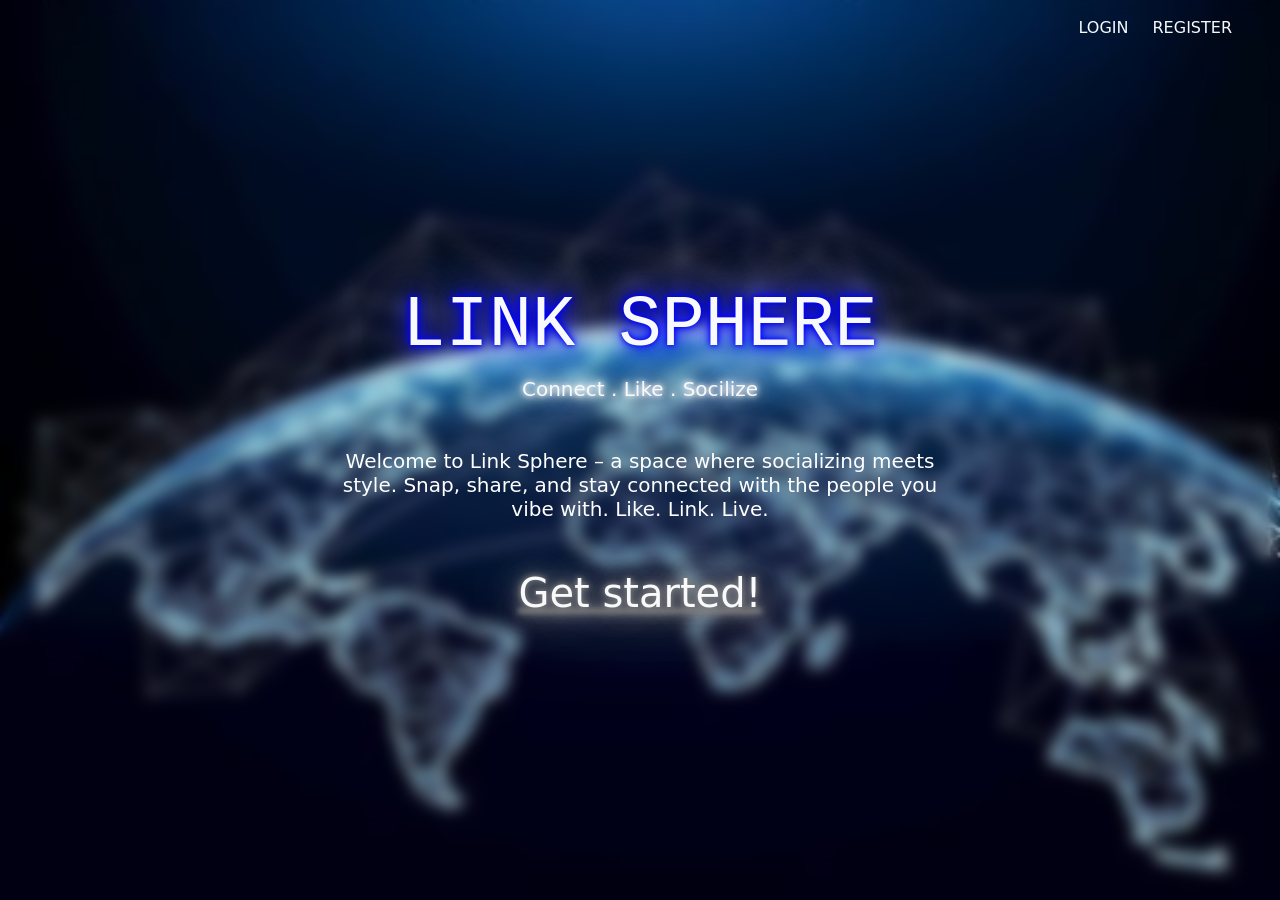
<file: landing_page/index.html>
<!DOCTYPE html>
<html lang="en">
<head>
    <meta charset="UTF-8">
    <meta name="viewport" content="width=device-width, initial-scale=1.0">
    <title>Link Sphere</title>
    <link rel="stylesheet" href="./style.css">
    <link href="https://cdn.jsdelivr.net/npm/bootstrap@5.3.7/dist/css/bootstrap.min.css" rel="stylesheet" integrity="sha384-LN+7fdVzj6u52u30Kp6M/trliBMCMKTyK833zpbD+pXdCLuTusPj697FH4R/5mcr" crossorigin="anonymous">

</head>
<body>
    <!-- nav section  -->
     <nav>
        <div class=" nav-link d-flex justify-content-end">
            <a class="link-light  link-underline-opacity-0 me-4 mt-3"   href="/sign_in/">LOGIN</a>
            <a class="link-light  link-underline-opacity-0 me-5 mt-3"   href="/sign_up/">REGISTER</a>
        </div>
     </nav>
     <!-- nav section ends -->

     <!-- hero section starts -->
    
        <div class=" position-absolute top-50 start-50 translate-middle text-center">
            <h1 class=" heading text-light display-2 fw-light neon-text">LINK SPHERE</h1>
            <P class="text-light display-6 fs-5 neon-text1">Connect . Like . Socilize</P>
            <P class="text-white display-6 fs-5 fw-normal mt-5 mb-5">Welcome to Link Sphere – a space where socializing meets style. Snap, share, and stay connected with the people you vibe with. Like. Link. Live.</P>
            <div class="started"> <a class="link-light link-underline-opacity-0 display-6 fw-light mt-5 neon-text2"   href="/sign_up/">Get started!</a> </div>
        </div>
    
</body>
</html>
</file>
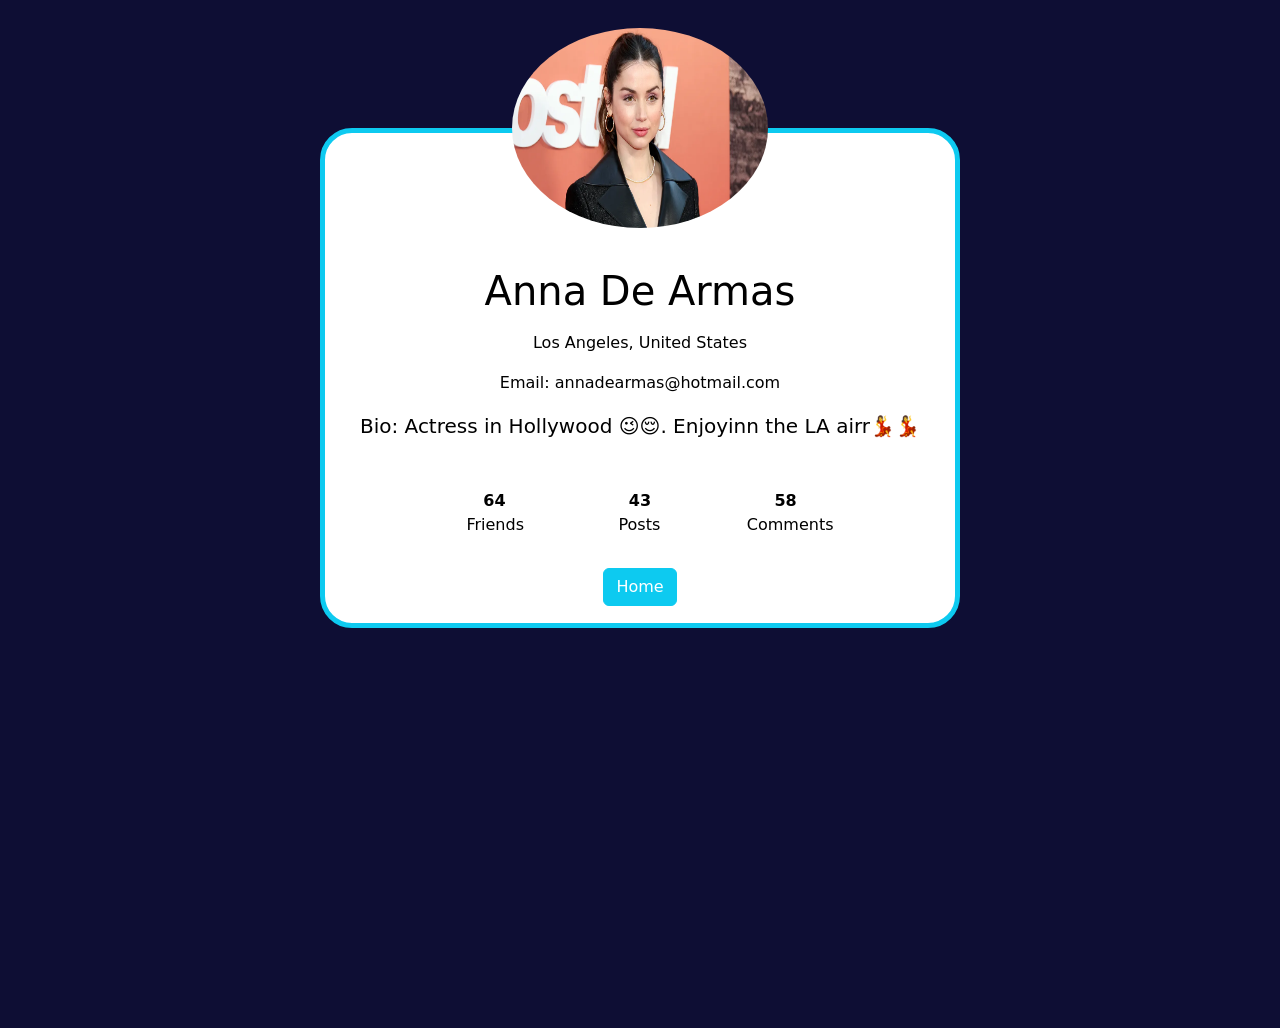
<file: profile_page/index.html>
<!DOCTYPE html>
<html lang="en">
<head>
    <meta charset="UTF-8">
    <meta name="viewport" content="width=device-width, initial-scale=1.0">
    <title>Link Sphere</title>
    <link rel="stylesheet" href="./style.css">
    <link href="https://cdn.jsdelivr.net/npm/bootstrap@5.3.7/dist/css/bootstrap.min.css" rel="stylesheet" integrity="sha384-LN+7fdVzj6u52u30Kp6M/trliBMCMKTyK833zpbD+pXdCLuTusPj697FH4R/5mcr" crossorigin="anonymous">
</head>
<body class="body-card">
    
    <div class="container-body position-relative">
        <div class="profile-img  rounded-circle position-absolute top-0 start-50 translate-middle">
            <img class="rounded-circle"  src="./images/ana-de-armas.webp" alt="">
        </div>

        <div class="text-style rounded-5 border border-info border-5 bg-white d-flex justify-content-center align-items-center">
        <div class="text-black mt-5">
        <h1 class="text-center fs-1">Anna De Armas</h1>
        <p class="mt-3 fs-6 text-center">Los Angeles, United States</p>
        <p class=" fs-6 text-center">Email: annadearmas@hotmail.com</p>
        <p class="text-center fs-5 fst-italics">Bio: Actress in Hollywood 😉😌. Enjoyinn the LA airr💃💃</p>
        <div class="d-flex justify-content-evenly fw-bold mt-5">
            <span>64</span>
            <span>43</span>
            <span>58</span>
        </div>
        <div class="d-flex justify-content-evenly ms-3 ">
            <span class="ms-1">Friends</span>
            <span class="ms-2">Posts</span>
            <span>Comments</span>
        </div>
        </div>
        <button class="btn btn-info text-white button"><a href="/login_page/"></a>Home</button>
        </div>
    </div>

</body>
</html>
</file>
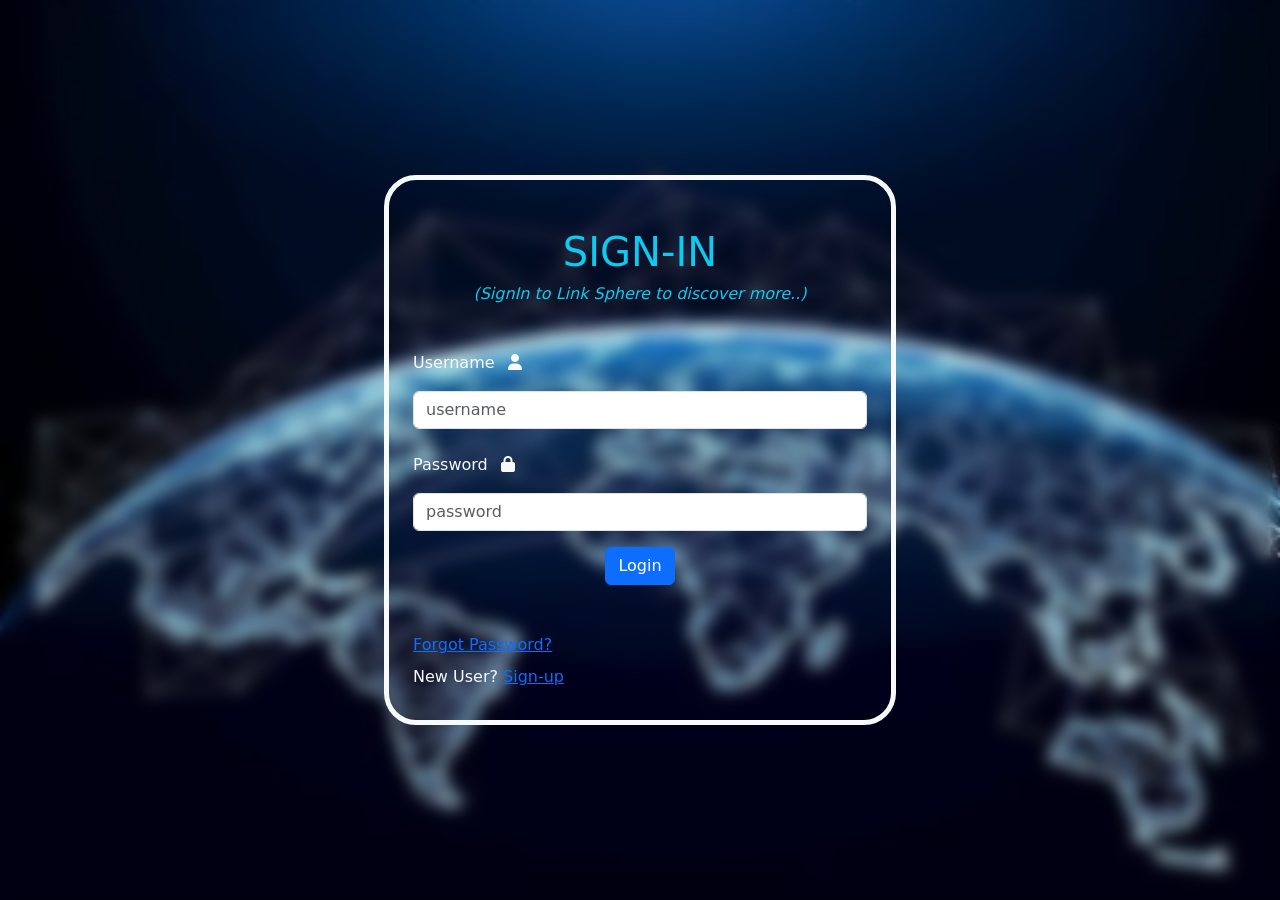
<file: sign_in/index.html>
<!DOCTYPE html>
<html lang="en">
<head>
    <meta charset="UTF-8">
    <meta name="viewport" content="width=device-width, initial-scale=1.0">
    <title>Link Sphere</title>
    <link rel="stylesheet" href="./style.css">
    <link href="https://cdn.jsdelivr.net/npm/bootstrap@5.3.7/dist/css/bootstrap.min.css" rel="stylesheet" integrity="sha384-LN+7fdVzj6u52u30Kp6M/trliBMCMKTyK833zpbD+pXdCLuTusPj697FH4R/5mcr" crossorigin="anonymous">
    <link rel="stylesheet" href="https://cdnjs.cloudflare.com/ajax/libs/font-awesome/6.7.2/css/all.min.css" integrity="sha512-Evv84Mr4kqVGRNSgIGL/F/aIDqQb7xQ2vcrdIwxfjThSH8CSR7PBEakCr51Ck+w+/U6swU2Im1vVX0SVk9ABhg==" crossorigin="anonymous" referrerpolicy="no-referrer" />
</head>
<body>

   <div class=" signin-cont p-4 border border-light rounded-5 border-5">
        <form action="">

            <h1 class="text-info text-center mt-4">SIGN-IN</h1>
            <h5 class="text-info text-center fw-light fst-italic fs-6">(SignIn to Link Sphere to discover more..)</h5>

            <div class="mt-5">
                <label for="" class="text-light">Username</label>
                <i class="fa-solid fa-user text-light ms-2"></i>
                <input type="text" placeholder="username" class="form-control mt-3">
            </div>

            <div class="mt-4">
                <label for="" class="text-light">Password</label>
                <i class="fa-solid fa-lock text-light ms-2"></i>
                <input type="password" placeholder="password" class="form-control mt-3">
            </div>

            <div class="text-center mt-3 login"><button class="btn btn-primary"> <a href="/login_page"></a>Login</button></div>

        </form>

        <div class="mt-5"> <a href="">Forgot Password?</a> </div>
        <div class="mt-2 text-light">New User? <a href="/sign_up/">Sign-up</a> </div>

   </div>
</body>
</html>
</file>
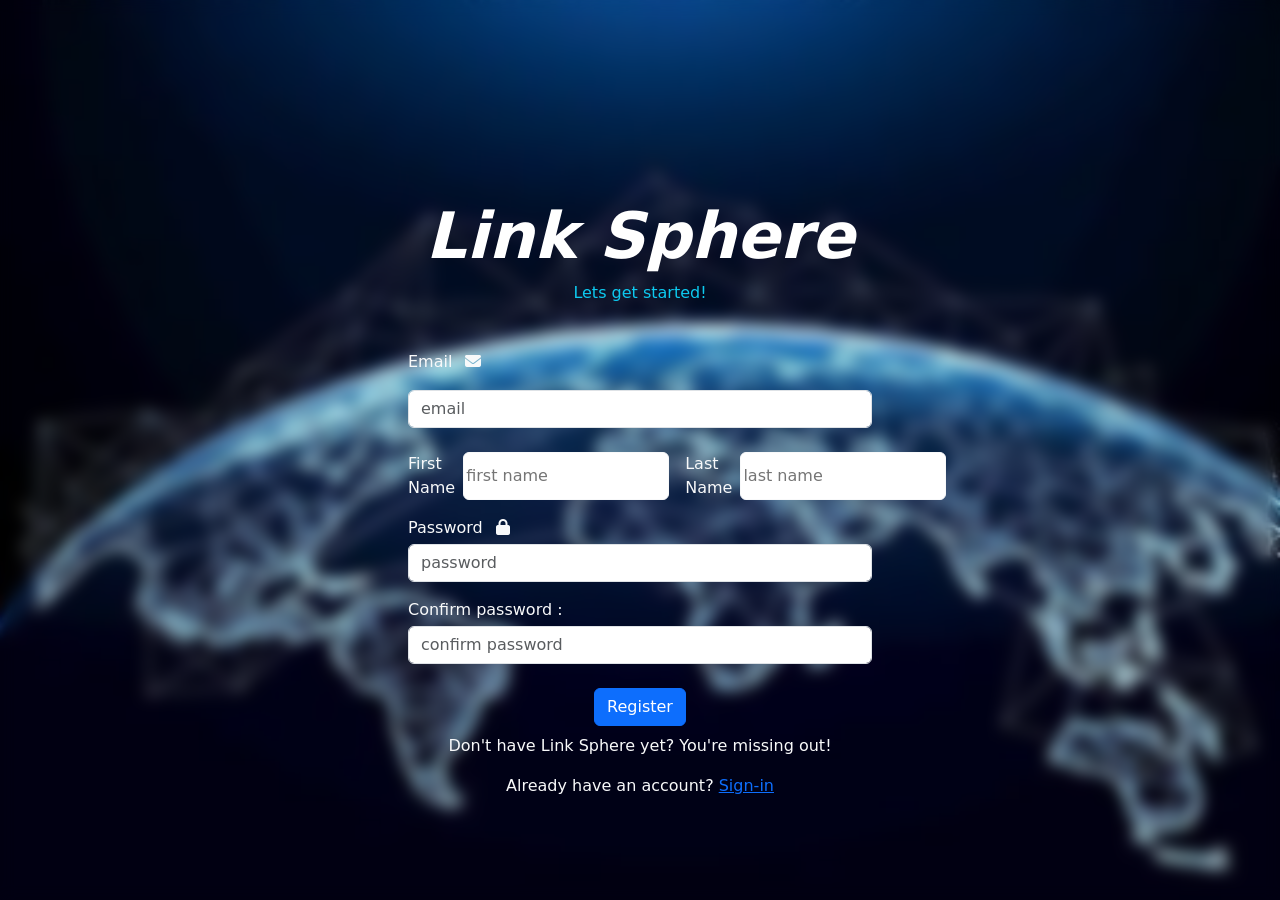
<file: sign_up/index.html>
<!DOCTYPE html>
<html lang="en">

<head>
    <meta charset="UTF-8">
    <meta name="viewport" content="width=device-width, initial-scale=1.0">
    <title>Link Sphere</title>
    <link rel="stylesheet" href="./style.css">
    <link href="https://cdn.jsdelivr.net/npm/bootstrap@5.3.7/dist/css/bootstrap.min.css" rel="stylesheet"
        integrity="sha384-LN+7fdVzj6u52u30Kp6M/trliBMCMKTyK833zpbD+pXdCLuTusPj697FH4R/5mcr" crossorigin="anonymous">
    <link rel="stylesheet" href="https://cdnjs.cloudflare.com/ajax/libs/font-awesome/6.7.2/css/all.min.css"
        integrity="sha512-Evv84Mr4kqVGRNSgIGL/F/aIDqQb7xQ2vcrdIwxfjThSH8CSR7PBEakCr51Ck+w+/U6swU2Im1vVX0SVk9ABhg=="
        crossorigin="anonymous" referrerpolicy="no-referrer" />
</head>

<body>

    <div class=" signin-cont p-4  border-light rounded-5">
        <form action="">

            <h1 class="text-white text-center mt-4 fst-italic display-3 fw-semibold">Link Sphere</h1>
            <h5 class="text-info text-center fw-light fs-6">Lets get started!</h5>

            <div class="mt-5 mb-4">
                <label for="" class="text-light">Email</label>
                <i class="fa-solid fa-envelope text-light ms-2"></i>
                <input type="email" placeholder="email" class="form-control mt-3">
            </div>

            <div class="mt-3 d-flex">
                <label for="" class="text-light">First Name</label>
                <input type="text" placeholder="first name" class="ms-2 rounded-2 border border-light">

                <label for="" class="text-light ms-3">Last Name</label>
                <input type="text" placeholder="last name" class="ms-2 rounded-2 border border-light">
            </div>

            <div class="mt-3">
                <label for="" class="text-light">Password</label>
                <i class="fa-solid fa-lock text-light ms-2"></i>
                <input type="password" placeholder="password" class="form-control mt-1">
            </div>

             <div class="mt-3">
                <label for="" class="text-light">Confirm password :</label>
                <input type="password" placeholder="confirm password" class="form-control mt-1">
            </div>

            <div class="text-center mt-4 register"><button class="btn btn-primary "><a href="/login_page/"></a>Register</button></div>

        </form>

        <p class="text-light text-center mt-2">Don't have Link Sphere yet? You're missing out!</p>
        <p class="text-light text-center">Already have an account? <a href="/sign_in/">Sign-in</a></p>


    </div>
</body>

</html>
</file>
<file: landing_page/style.css>
body{
    width: 100vw;
    height: 100vh;
    background: url(./images/0a2b255daa755f06dc3d1c55ff47402b.jpg);
    background-size: cover;
    backdrop-filter: blur(8px);
    position: relative;
   
}

.heading{
    font-family: "Lucida Handwriting", "Courier New", monospace;
}

.heading:hover{
    transform: scale(1.1); 

}

.started:hover{
    transform: scale(1.1);
    color: blue;
}

.nav-link>:hover{
    transform: scale(1.1);
}

.neon-text {
    font-size: 4rem;
    color: #fff;
    text-shadow: 0 0 5px blue, 0 0 10px blue, 0 0 20px blue, 0 0 40px blue, 0 0 80px white;
    /* animation: glow 1.5s infinite alternate; */
}

.neon-text1{
    font-size: 4rem;
    color: #fff;
    text-shadow: 0 0 5px white, 0 0 10px white, 0 0 20px white, 0 0 40px white, 0 0 80px white;
}

.neon-text2{
    font-size: 4rem;
    color: grey;
    text-shadow: 0 0 5px grey, 0 0 10px grey, 0 0 20px grey, 0 0 40px grey, 0 0 80px grey;
}
</file>
<file: profile_page/style.css>
.profile-img{
    width: 20%;
    height: 200px;
}

.profile-img>img{
    width: 100%;
    height: 200px;
}

.body-card{
    width: 100vw;
    height: 100vh;
    background-color: rgb(14, 14, 52);
}

.container-body{
    width: 100%;
    height: 800px;
    margin-top: 10%;
    margin-left: auto;
    margin-right: auto;
}

.text-style{
    width: 50%;
    height: 500px;
    margin-left: auto;
    margin-right: auto;
    
}

.button{
    position:absolute;
    top: 55%;
}
</file>
<file: sign_in/style.css>
body{
    width: 100vw;
    height: 100vh;
    background: url(./images/0a2b255daa755f06dc3d1c55ff47402b.jpg);
    background-size: cover;
    backdrop-filter: blur(8px);
    display: flex;
    justify-content: center;
    align-items: center;
}

.signin-cont{
    width: 40%;
    height: 550px;
}

.login:hover{
    transform: scale(1.1);
}
</file>
<file: sign_up/style.css>
body{
    width: 100vw;
    height: 100vh;
    background: url(./images/0a2b255daa755f06dc3d1c55ff47402b.jpg);
    background-size: cover;
    backdrop-filter: blur(8px);
    display: flex;
    justify-content: center;
    align-items: center;
}

.signin-cont{
    width: 40%;
    height: 600px;
    
}

.register:hover{
    transform: scale(1.1);
}
</file>
